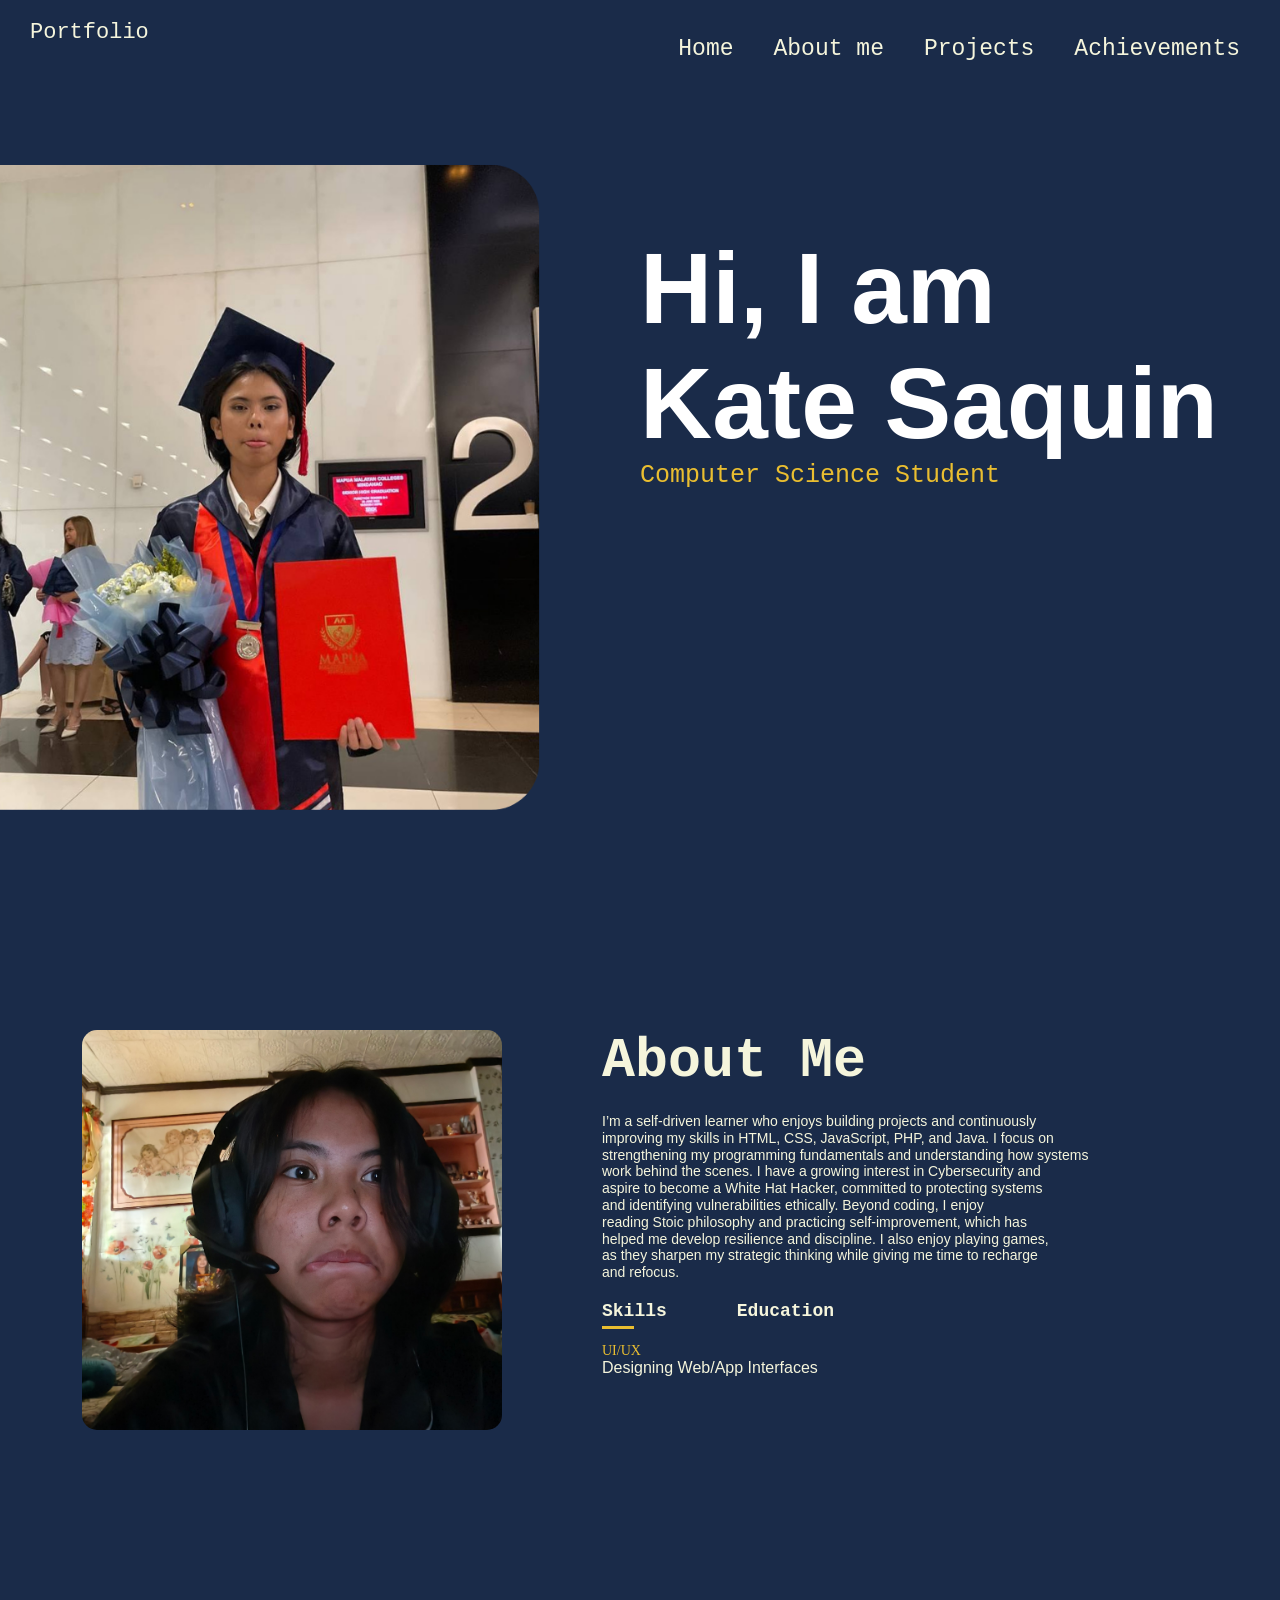
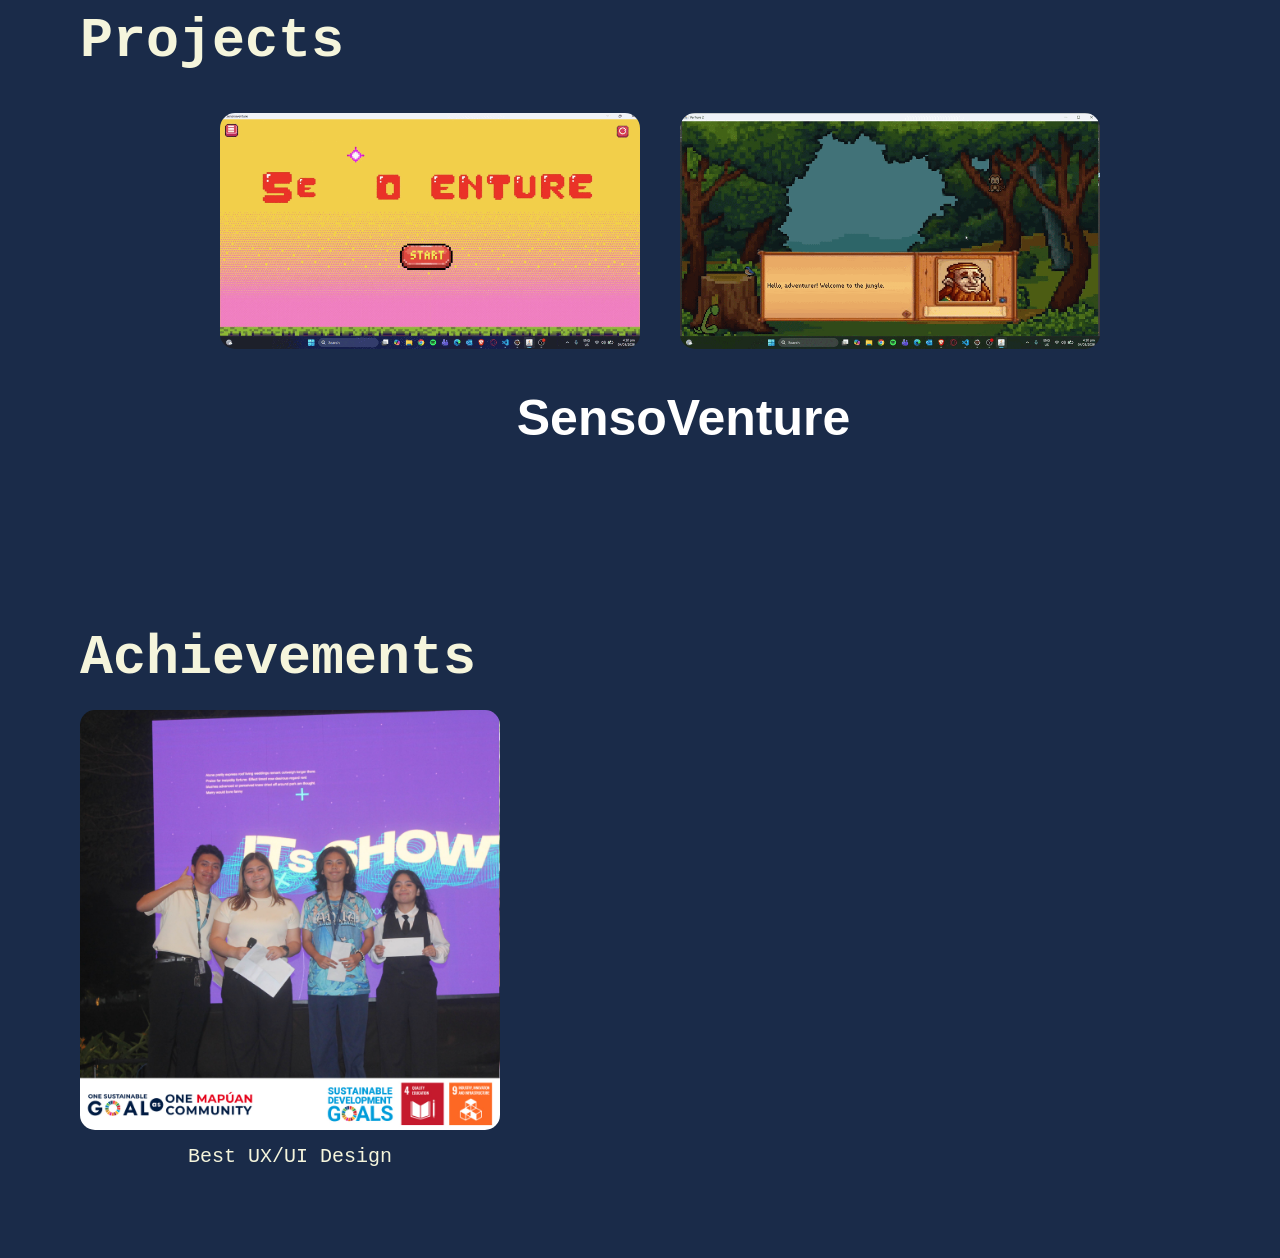
<file: Index.html>
<!doctype html>
<html lang="en">
  <head>
    <meta charset="UTF-8" />
    <meta name="viewport" content="width=device-width, initial-scale=1.0" />
    <title>My Portfolio</title>
    <link rel="stylesheet" href="Style.css" />
  </head>

  <body>
    <div class="Upper">
      <p>Portfolio</p>
    </div>

    <div id="header">
      <div class="container">
        <nav>
          <ul>
            <li><a href="#header">Home</a></li>
            <li><a href="#about">About me</a></li>
            <li><a href="#projects">Projects</a></li>
            <li><a href="#achievements">Achievements</a></li>
          </ul>
        </nav>
      </div>

      <div class="Boom">
        <h2>
          Hi, I am <br />
          Kate Saquin
        </h2>
        <p>Computer Science Student</p>
      </div>
    </div>

    <!-- ABOUT SECTION -->

    <div id="about">
      <div class="container">
        <div class="row">
          <div class="colu-1">
            <div class="photo-card">
              <img src="images/me.jpg" alt="Me" />
            </div>
          </div>

          <div class="colu-2">
            <h1>About Me</h1>

            <p class="about-text">
              I’m a self-driven learner who enjoys building projects and continuously<br>
              improving my skills in HTML, CSS, JavaScript, PHP, and Java. I focus on<br>
              strengthening my programming fundamentals and understanding how systems <br>
              work behind the scenes. I have a growing interest in Cybersecurity and <br>
              aspire to become a White Hat Hacker, committed to protecting systems <br>
              and identifying vulnerabilities ethically. Beyond coding, I enjoy <br>
              reading Stoic philosophy and practicing self-improvement, which has <br>
              helped me develop resilience and discipline. I also enjoy playing games, <br>
              as they sharpen my strategic thinking while giving me time to recharge <br> 
              and refocus.
            </p>

            <div class="Titles">
              <p
                class="tab-links active-link"
                onclick="opentab(event, 'skills')"
              >
                Skills
              </p>
              <p class="tab-links" onclick="opentab(event, 'education')">
                Education
              </p>
            </div>

            <div class="contents active-tab" id="skills">
              <ul>
                <li><span>UI/UX</span><br />Designing Web/App Interfaces</li>
              </ul>
            </div>

            <div class="contents" id="education">
              <ul>
                <li>
                  <span>2025-2026 Current</span><br />Mapua Malayan Colleges
                  Mindanao
                </li>
                <li>
                  <span>2022-2025</span><br />Mapua Malayan Colleges Mindanao
                </li>
                <li>
                  <span>2012-2022</span><br />Holy Child College of Davao
                </li>
                <li><span>2010-2012</span><br />Ebenezer Christian School</li>
              </ul>
            </div>
          </div>
        </div>
      </div>
    </div>

    <!-- PROJECTS SECTION -->

    <div id="projects">
      <div class="container">
        <h1 class="projects-title">Projects</h1>

        <div class="projects-grid">
          <div class="Proj1">
            <img src="images/proj1.gif" alt="Project 1" />
          </div>

          <div class="Proj2">
            <img src="images/proj2.gif" alt="Project 2" />
          </div>

          <div class="prod"> 
            <h2>SensoVenture</h2>
          </div>
        </div>
      </div>
    </div>

    <!-- ACHIEVEMENTS SECTION -->

<div id="achievements">
  <div class="container">

    <h1 class="achievement-title">Achievements</h1>

    <div class="achievement-grid">

      <div class="ach-card">

        <div class="ach-image">
          <img src="images/achieve1.jpg" alt="Achievement 1">
        </div>

        <p class="ach-caption">Best UX/UI Design</p>

      </div>
    </div>
  </div>
</div>

    <script>
      var tablinks = document.getElementsByClassName("tab-links");
      var contents = document.getElementsByClassName("contents");

      function opentab(e, tabname) {
        for (let tablink of tablinks) {
          tablink.classList.remove("active-link");
        }

        for (let tabcontent of contents) {
          tabcontent.classList.remove("active-tab");
        }

        e.currentTarget.classList.add("active-link");
        document.getElementById(tabname).classList.add("active-tab");
      }
    </script>
  </body>
</html>
</file>
<file: Style.css>
*{
margin:0;
padding:0;
font-family:'Times New Roman', Times, serif;
box-sizing:border-box;
}

body{
background:#1a2b49;
color:beige;
}

#header{
width:100%;
height:100vh;
background-image:url(images/backup.png);
background-size:cover;
background-position:center;
}

.container{
padding:10px 40px;
}

nav ul{
font-size:23px;
display:flex;
gap:40px;
align-items:center;
justify-content:flex-end;
width:100%;
list-style:none;
}

nav ul li{
margin:25px 0;
}

nav a{
color:inherit;
text-decoration:none;
white-space:nowrap;
display:inline-block;
position:relative;
padding-bottom:6px;
font-family:'Courier New', Courier, monospace;
}

nav a::after{
content:'';
width:0;
height:3px;
background:#eabe30;
position:absolute;
left:0;
bottom:0;
transition:width 0.3s ease;
}

nav a:hover::after{
width:100%;
}

.Boom{
padding-left:50%;
padding-top:10%;
}

h2{
font-size:100px;
color:#ffffff;
font-family:'Trebuchet MS', Arial;
}

.Boom p{
font-size:25px;
color:#eabe30;
font-family:'Courier New', Courier, monospace;
}

.Upper{
position:absolute;
top:20px;
left:30px;
z-index:10;
}

.Upper p{
font-size:22px;
font-family:'Courier New', Courier, monospace;
}

/* About */

#about{
padding:80px 0;
}

.row{
display:flex;
gap:60px;
flex-wrap:wrap;
}

.colu-1{
flex:0 0 35%;
margin-top:40px;
margin-left:42px;
}

.colu-2{
flex:1;
}

.colu-2 h1{
font-family:'Courier New', Courier, monospace;
font-size:55px;
margin-top:40px;
margin-left:40px;
}

.photo-card{
width:100%;
height:400px;
border-radius:15px;
overflow:hidden;
}

.photo-card img{
width:100%;
height:100%;
object-fit:cover;
object-position:center 70%;
display:block;
}

.about-text{
margin-left:40px;
margin-top:20px;
line-height:1.2;
max-width:520px;
font-family:'Trebuchet MS', Arial;
font-size:14px;
}

.Titles{
display:flex;
margin:20px;
margin-left:40px;
gap:20px;
}

.tab-links{
margin-right:50px;
font-size:18px;
font-weight:900;
cursor:pointer;
font-family:'Courier New', Courier, monospace;
position:relative;
}

.tab-links::after{
content:'';
width:0;
height:3px;
background:#eabe30;
position:absolute;
left:0;
bottom:-8px;
transition:0.4s;
}

.tab-links.active-link::after{
width:50%;
}

.contents{
margin-left:40px;
margin-top:20px;
display:none;
}

.contents ul li{
list-style:none;
margin:10px 0;
font-family: 'Trebuchet MS', 'Lucida Sans Unicode', 'Lucida Grande', 'Lucida Sans', Arial, sans-serif;
}

.contents ul li span{
color:#eabe30;
font-size:14px;
}

.contents.active-tab{
display:block;
}

/* PROJECTS */

#projects{
padding:80px 0;
}

.projects-title{
font-family:'Courier New', Courier, monospace;
font-size:55px;
margin-left:40px;
margin-bottom:40px;
}

.projects-grid{
display:flex;
gap:40px;
margin-left:15%;
flex-wrap:wrap;
}

.Proj1, .Proj2{
width:420px;
border-radius:15px;
overflow:hidden;
}

.Proj1 img, .Proj2 img{
width:100%;
display:block;
}


.prod h2 {
  font-size: 50px;
  margin-left: 89%;
  
}

/* ACHIEVEMENTS */

#achievements{
  padding:80px 0;
}

.achievement-title{
  font-family:'Courier New', Courier, monospace;
  font-size:55px;
  margin-left:40px;
  margin-bottom:40px;
}

.achievement-grid{
  display:flex;
  gap:40px;
  margin-top: -20px;
  margin-left:40px;
  flex-wrap:wrap;
}

.ach-card{
  width:420px;
}

.ach-image{
  border-radius:15px;
  overflow:hidden;
}

.ach-image img{
  width:100%;
  display:block;
}

.ach-caption{
  margin-top:15px;
  font-size:20px;
  font-family:'Courier New', Courier, monospace;
  text-align:center;
}
</file>
